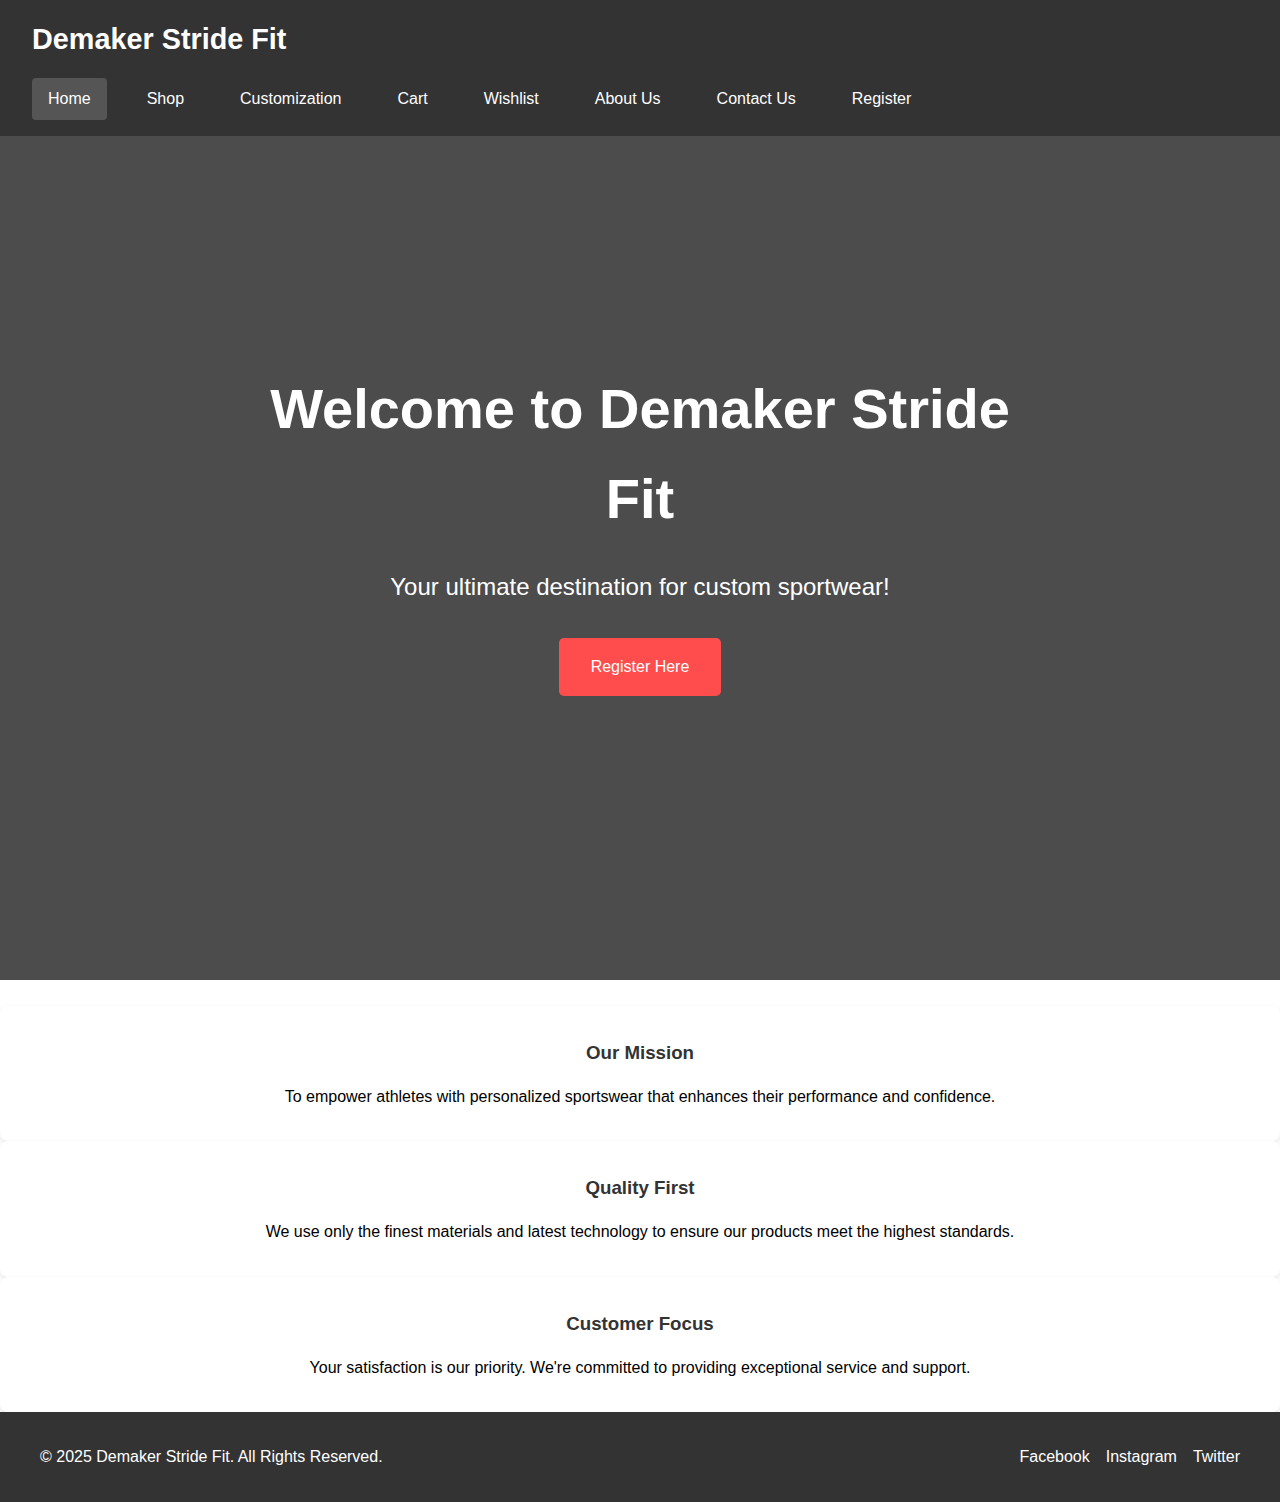
<file: index.html>
<!DOCTYPE html>
<html lang="en">
    <head>
        <meta charset="UTF-8">
        <meta name="viewport" content="width=device-width, initial-scale=1.0">
        <title>Home - Demaker Stride Fit</title>
        <link rel="stylesheet" href="style.css">
    </head>
    <body>
        <header class="navbar">
            <h1>Demaker Stride Fit</h1>
            <nav>
                <a href="index.html" class="active">Home</a>
                <a href="shop.html">Shop</a>
                <a href="customization.html">Customization</a>
                <a href="cart.html">Cart</a>
                <a href="wishlist.html">Wishlist</a>
                <a href="aboutus.html">About Us</a>
                <a href="contactus.html">Contact Us</a>
                <a href="registration.html">Register</a>
            </nav>
        </header>

        <section class="hero">
            <div class="hero-content">
                <h1>Welcome to Demaker Stride Fit</h1>
                <p>Your ultimate destination for custom sportwear!</p>
                <a class="btn" href="registration.html">Register Here </a>
            </div>
        </section><br

        <section class="about-features">
            <div class="feature">
                <h3>Our Mission</h3>
                <p>To empower athletes with personalized sportswear that enhances their performance and confidence.</p>
            </div>
            <div class="feature">
                <h3>Quality First</h3>
                <p>We use only the finest materials and latest technology to ensure our products meet the highest standards.</p>
            </div>
            <div class="feature">
                <h3>Customer Focus</h3>
                <p>Your satisfaction is our priority. We're committed to providing exceptional service and support.</p>
            </div>
        </section>  
        
        <footer>
            <div class="footer-content">
                <p>© 2025 Demaker Stride Fit. All Rights Reserved.</p>
                <div class="social-links">
                    <a href="#">Facebook</a>
                    <a href="#">Instagram</a>
                    <a href="#">Twitter</a>
                </div>
            </div>
        </footer>

        <script src="main.js"></script>
    </body>
</html>
</file>
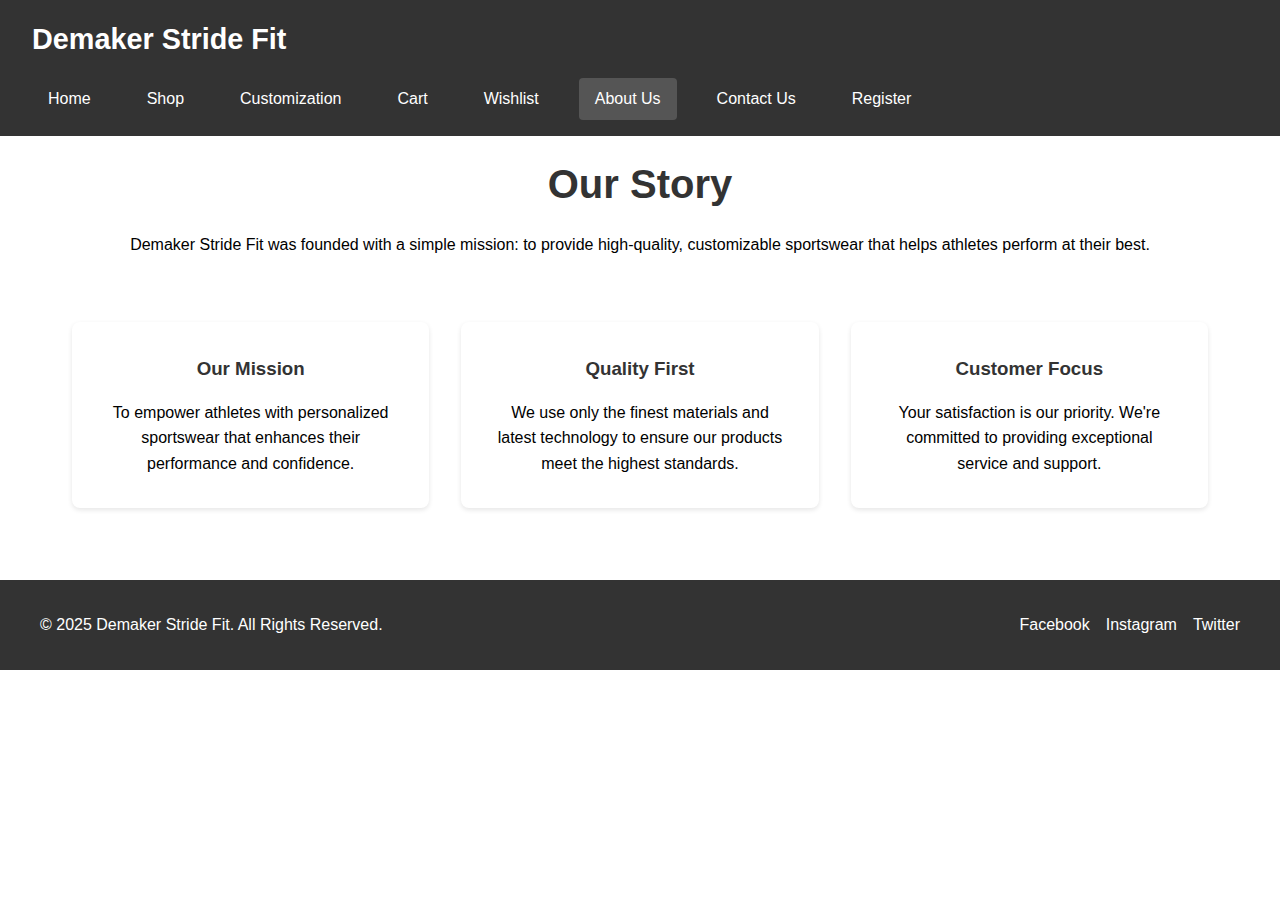
<file: aboutus.html>
<!DOCTYPE html>
<html lang="en">
    <head>
        <meta charset="UTF-8">
        <meta name="viewport" content="width=device-width, initial-scale=1.0">
        <title>About Us - Demaker Stride Fit</title>
        <link rel="stylesheet" href="style.css">
    </head>
    <body>
        <header class="navbar">
            <h1>Demaker Stride Fit</h1>
            <nav>
                <a href="index.html">Home</a>
                <a href="shop.html">Shop</a>
                <a href="customization.html">Customization</a>
                <a href="cart.html">Cart</a>
                <a href="wishlist.html">Wishlist</a>
                <a href="aboutus.html" class="active">About Us</a>
                <a href="contactus.html">Contact Us</a>
                <a href="registration.html">Register</a>
            </nav>
        </header>

        <main class="about-container">
            <section class="about-hero">
                <h2>Our Story</h2>
                <p>Demaker Stride Fit was founded with a simple mission: to provide high-quality, customizable sportswear that helps athletes perform at their best.</p>
            </section>

            <section class="about-features">
                <div class="feature">
                    <h3>Our Mission</h3>
                    <p>To empower athletes with personalized sportswear that enhances their performance and confidence.</p>
                </div>
                <div class="feature">
                    <h3>Quality First</h3>
                    <p>We use only the finest materials and latest technology to ensure our products meet the highest standards.</p>
                </div>
                <div class="feature">
                    <h3>Customer Focus</h3>
                    <p>Your satisfaction is our priority. We're committed to providing exceptional service and support.</p>
                </div>
            </section>
        </main>

        <footer>
            <div class="footer-content">
                <p>© 2025 Demaker Stride Fit. All Rights Reserved.</p>
                <div class="social-links">
                    <a href="#">Facebook</a>
                    <a href="#">Instagram</a>
                    <a href="#">Twitter</a>
                </div>
            </div>
        </footer>
    </body>
</html>
</file>
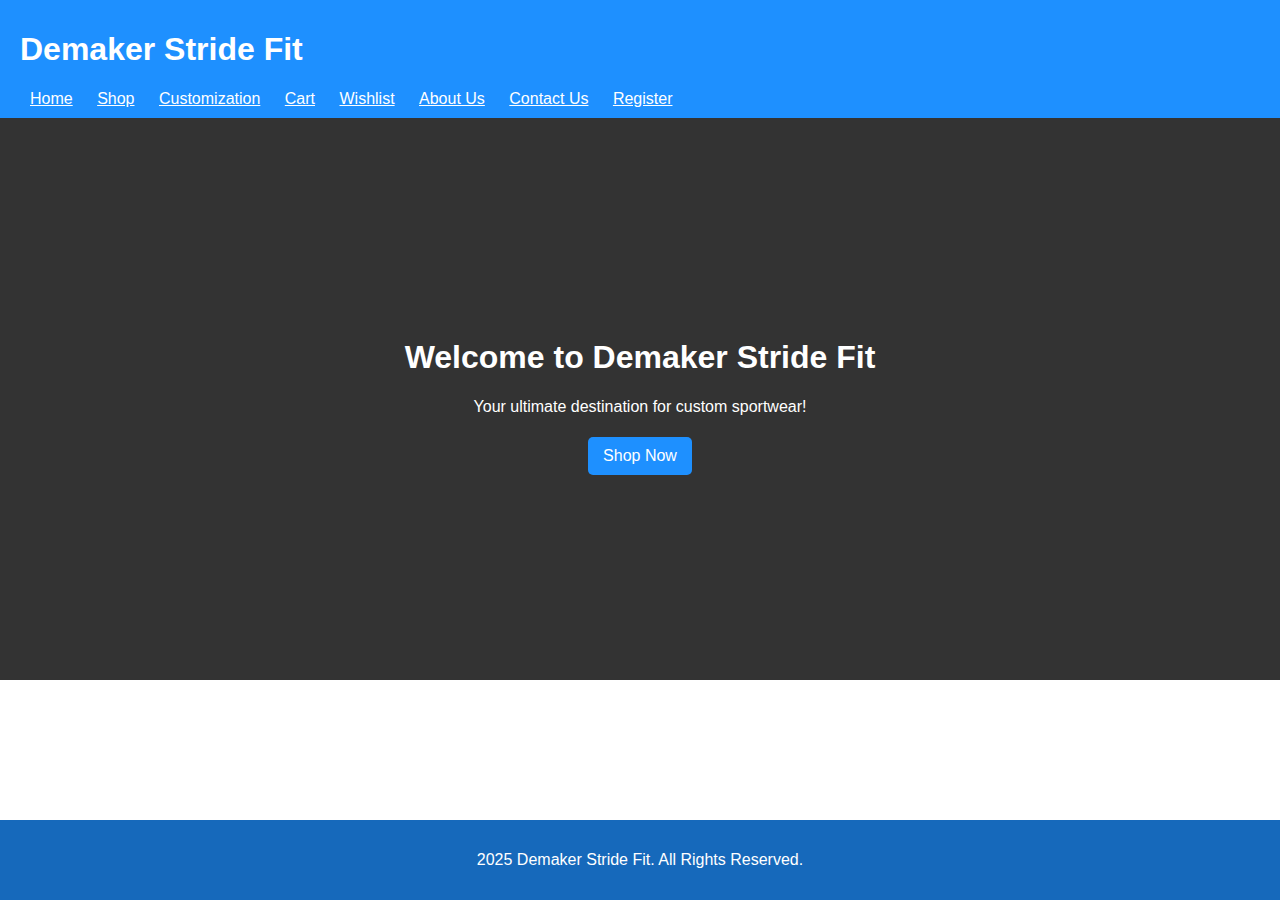
<file: home.html>
<!DOCTYPE html>
<html lang="en">
    <head>
        <meta charset="UTF-8">
        <meta name="viewport"
        content="width=device-width,
        initial-scale=1.0">
        <title>Home - Demaker Stride Fit</title>
        <link rel="stylesheet" href="anytime.css">
    </head>
    <body>
        <header class="navbar">
            <h1>Demaker Stride Fit</h1>
            <nav>
                <a href="index.html">Home</a>
                <a href="shop.html">Shop</a>
                <a href="customization.html">Customization</a>
                <a href="cart.html">Cart</a>
                <a href="wishlist.html">Wishlist</a>
                <a href="aboutus.html">About Us</a>
                <a href="contactus.html">Contact Us</a>
                <a href="registration.html">Register</a>
            </nav>
        </header>
        <section class="hero">
            <h1>Welcome to Demaker Stride Fit</h1>
            <p>Your ultimate destination for custom sportwear!</p>
            <a class="btn" href="shop.html">Shop Now</a>
        </section>
       
        <footer>
            <p> 2025 Demaker Stride Fit. All Rights Reserved.</p>
        </footer>
        </body>
</html>
</file>
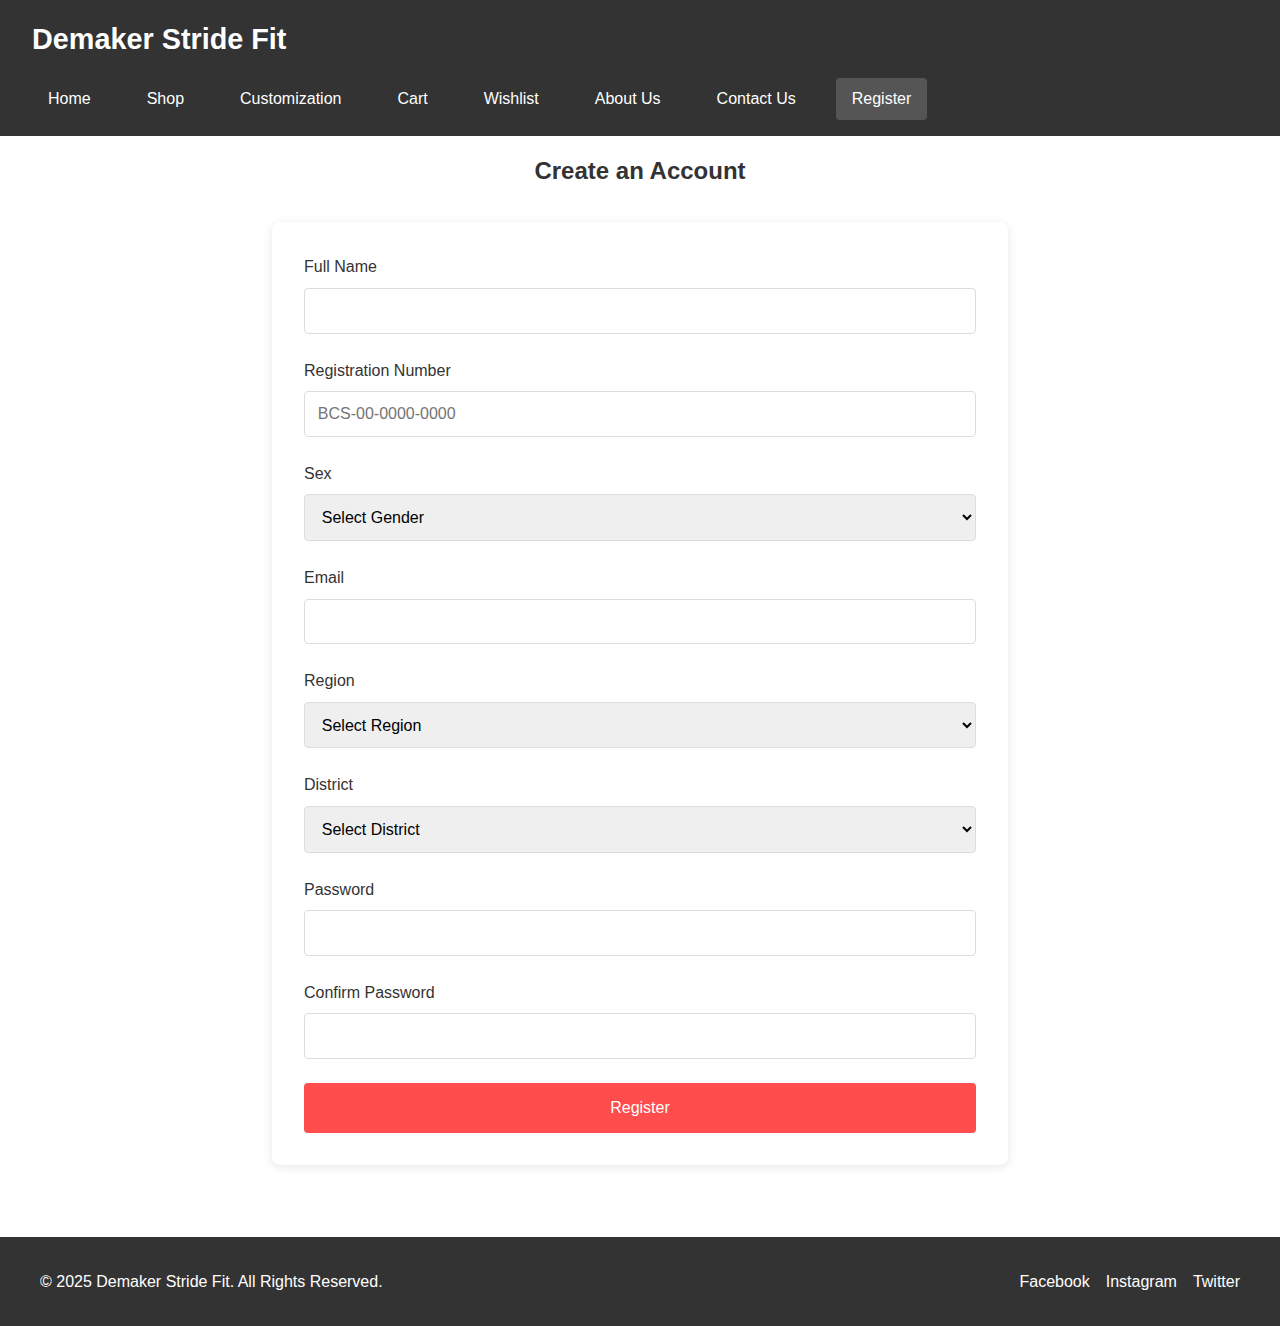
<file: registration.html>
<!DOCTYPE html>
<html lang="en">
    <head>
        <meta charset="UTF-8">
        <meta name="viewport" content="width=device-width, initial-scale=1.0">
        <title>Register - Demaker Stride Fit</title>
        <link rel="stylesheet" href="style.css">
    </head>
    <body>
        <header class="navbar">
            <h1>Demaker Stride Fit</h1>
            <nav>
                <a href="index.html">Home</a>
                <a href="shop.html">Shop</a>
                <a href="customization.html">Customization</a>
                <a href="cart.html">Cart</a>
                <a href="wishlist.html">Wishlist</a>
                <a href="aboutus.html">About Us</a>
                <a href="contactus.html">Contact Us</a>
                <a href="registration.html" class="active">Register</a>
            </nav>
        </header>

        <main class="registration-container">
            <h2>Create an Account</h2>
            <form id="registrationForm" class="registration-form" action="api/register.php" method="POST">
                <div class="form-group">
                    <label for="fullName">Full Name</label>
                    <input type="text" id="fullName" name="fullName" required>
                    <span class="error-message" id="nameError"></span>
                </div>
                <div class="form-group">
                    <label for="regNumber">Registration Number</label>
                    <input type="text" id="regNumber" name="regNumber" placeholder="BCS-00-0000-0000" required>
                    <span class="error-message" id="regError"></span>
                </div>
                <div class="form-group">
                    <label for="sex">Sex</label>
                    <select id="sex" name="sex" required>
                        <option value="">Select Gender</option>
                        <option value="male">Male</option>
                        <option value="female">Female</option>
                        <option value="other">Other</option>
                    </select>
                </div>
                <div class="form-group">
                    <label for="email">Email</label>
                    <input type="email" id="email" name="email" required>
                    <span class="error-message" id="emailError"></span>
                </div>
                <div class="form-group">
                    <label for="region">Region</label>
                    <select id="region" name="region" required>
                        <option value="">Select Region</option>
                    </select>
                </div>
                <div class="form-group">
                    <label for="district">District</label>
                    <select id="district" name="district" required>
                        <option value="">Select District</option>
                    </select>
                </div>
                <div class="form-group">
                    <label for="password">Password</label>
                    <input type="password" id="password" name="password" required>
                    <span class="error-message" id="passwordError"></span>
                </div>
                <div class="form-group">
                    <label for="confirmPassword">Confirm Password</label>
                    <input type="password" id="confirmPassword" name="confirmPassword" required>
                    <span class="error-message" id="confirmPasswordError"></span>
                </div>
                <button type="submit" class="submit-btn">Register</button>
            </form>
        </main>

        <footer>
            <div class="footer-content">
                <p>© 2025 Demaker Stride Fit. All Rights Reserved.</p>
                <div class="social-links">
                    <a href="#">Facebook</a>
                    <a href="#">Instagram</a>
                    <a href="#">Twitter</a>
                </div>
            </div>
        </footer>

        <script src="registration.js"></script>
        <script src="app.js"></script>
        <script src="script.js"></script>


    </body>
</html>
</file>
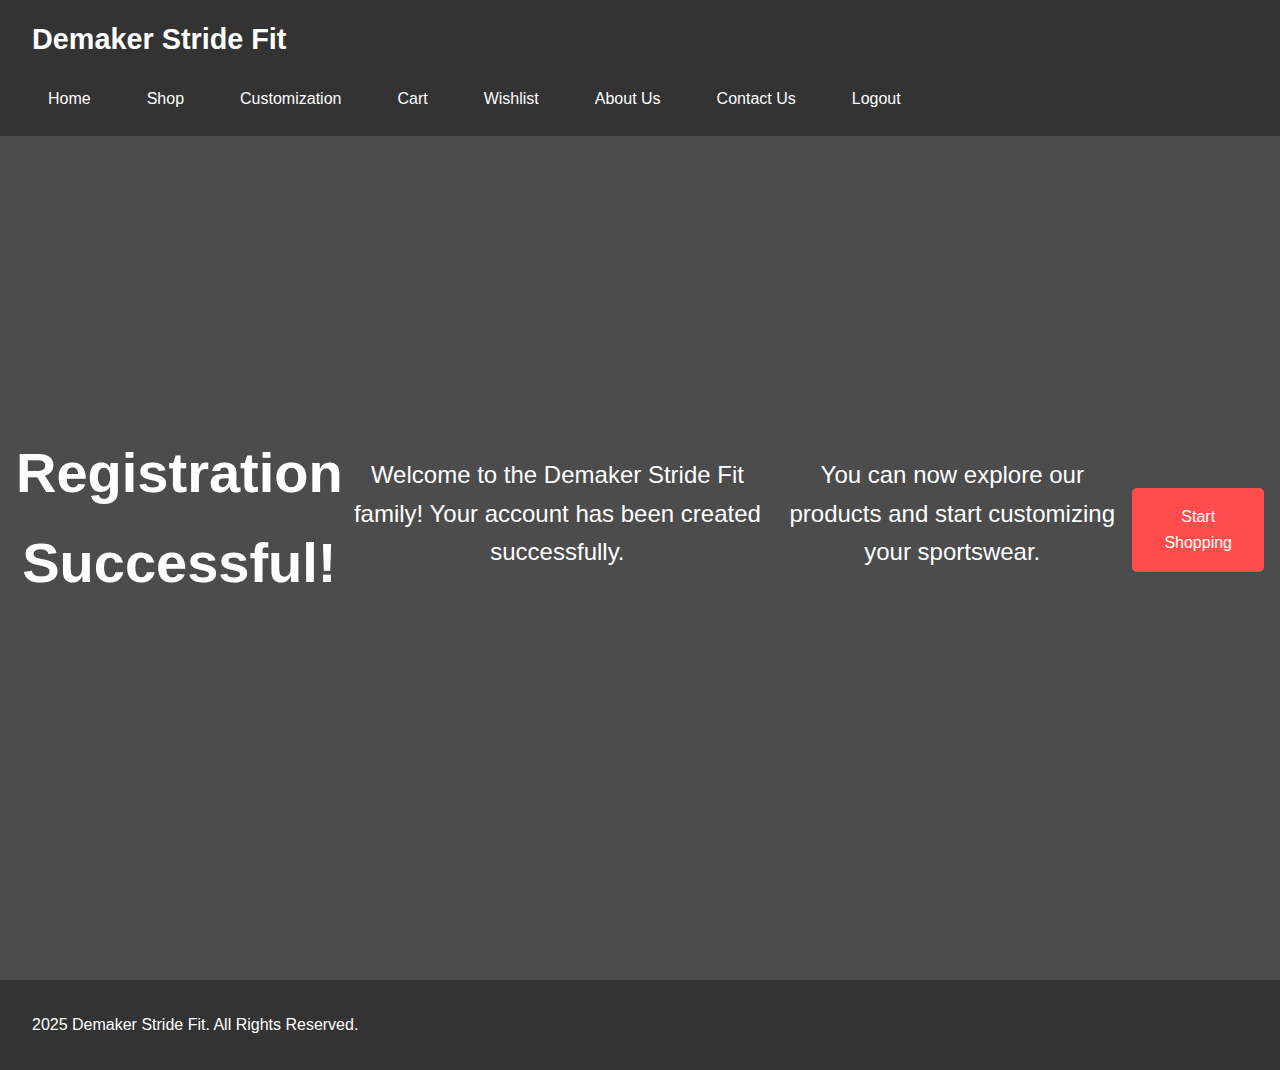
<file: api/home.html>
<!DOCTYPE html>
<html lang="en">
    <head>
        <meta charset="UTF-8">
        <meta name="viewport"
        content="width=device-width,
        initial-scale=1.0">
        <title>Registration Success - Demaker Stride Fit</title>
        <link rel="stylesheet" href="../style.css">
    </head>
    <body>
        <header class="navbar">
            <h1>Demaker Stride Fit</h1>
            <nav>
              <a href="../index.html">Home</a>
              <a href="../shop.html">Shop</a>
              <a href="../customization.html">Customization</a>
              <a href="./.cart.html">Cart</a>
              <a href="../wishlist.html">Wishlist</a>
              <a href="../aboutus.html">About Us</a>
              <a href="../contactus.html">Contact Us</a>
              <a href="../index.html" class="logout-btn">Logout</a>
          </nav>
        </header>
        <section class="hero">
            <h1>Registration Successful!</h1><br>
            <p>Welcome to the Demaker Stride Fit family! Your account has been created successfully.</p><br>
            <p>You can now explore our products and start customizing your sportswear.</p>
            <div class="button-group">
                <a class="btn" href="shop.html">Start Shopping</a><br>
      
            </div>
        </section>
       
        <footer>
            <p> 2025 Demaker Stride Fit. All Rights Reserved.</p>
        </footer>
        </body>
</html>
</file>
<file: style.css>
* {
    margin: 0;
    padding: 0;
    box-sizing: border-box;
}

body {
    font-family: Arial, sans-serif;
    line-height: 1.6;
}

/* Navbar Styles */
.navbar {
    background-color: #333;
    color: white;
    padding: 1rem 2rem;
    position: fixed;
    width: 100%;
    top: 0;
    z-index: 100;
}

.navbar h1 {
    margin-bottom: 1rem;
    font-size: 1.8rem;
}

.navbar nav {
    display: flex;
    gap: 1.5rem;
    flex-wrap: wrap;
}

.navbar a {
    color: white;
    text-decoration: none;
    padding: 0.5rem 1rem;
    border-radius: 4px;
    transition: background-color 0.3s;
}

.navbar a:hover,
.navbar a.active {
    background-color: #555;
}

/* Hero Section */
.hero {
    height: 100vh;
    background: linear-gradient(rgba(0,0,0,0.7), rgba(0,0,0,0.7)),
                url('https://images.unsplash.com/photo-1556906781-9a412961c28c?ixlib=rb-4.0.3') center/cover;
    display: flex;
    align-items: center;
    justify-content: center;
    text-align: center;
    color: white;
    padding: 0 1rem;
    margin-top: 80px;
}

.hero-content {
    max-width: 800px;
}

.hero h1 {
    font-size: 3.5rem;
    margin-bottom: 1.5rem;
}

.hero p {
    font-size: 1.5rem;
    margin-bottom: 2rem;
}

.btn {
    display: inline-block;
    background-color: #ff4d4d;
    color: white;
    padding: 1rem 2rem;
    text-decoration: none;
    border-radius: 5px;
    transition: background-color 0.3s;
}

.btn:hover {
    background-color: #ff3333;
}

/* Shop Page Styles */
.shop-container {
    margin-top: 100px;
    padding: 2rem;
}

/* Slider Styles */
.slider-section {
    margin-bottom: 4rem;
}

.slider {
    position: relative;
    width: 100%;
    height: 400px;
    overflow: hidden;
    border-radius: 10px;
}

.slides {
    display: flex;
    width: 300%;
    height: 100%;
    transition: transform 0.5s ease-in-out;
}

.slide {
    position: relative;
    width: 33.33%;
    height: 100%;
}

.slide img {
    width: 100%;
    height: 100%;
    object-fit: cover;
}

.slide-content {
    position: absolute;
    bottom: 0;
    left: 0;
    right: 0;
    padding: 2rem;
    background: linear-gradient(transparent, rgba(0,0,0,0.8));
    color: white;
}

.slider-btn {
    position: absolute;
    top: 50%;
    transform: translateY(-50%);
    background: rgba(0,0,0,0.5);
    color: white;
    padding: 1rem;
    border: none;
    cursor: pointer;
    font-size: 1.5rem;
    transition: background-color 0.3s;
}

.slider-btn:hover {
    background: rgba(0,0,0,0.8);
}

.prev {
    left: 1rem;
}

.next {
    right: 1rem;
}

/* Products Section */
.products-section {
    padding: 2rem 0;
}

.products-section h2 {
    text-align: center;
    margin-bottom: 2rem;
    font-size: 2rem;
    color: #333;
}

.products-grid {
    display: grid;
    grid-template-columns: repeat(auto-fit, minmax(250px, 1fr));
    gap: 2rem;
    padding: 1rem;
}

.product-card {
    background: white;
    border-radius: 8px;
    overflow: hidden;
    box-shadow: 0 2px 5px rgba(0,0,0,0.1);
    transition: transform 0.3s ease;
}

.product-card:hover {
    transform: translateY(-5px);
}

.product-card img {
    width: 100%;
    height: 200px;
    object-fit: cover;
}

.product-card h3 {
    padding: 1rem;
    font-size: 1.2rem;
    color: #333;
}

.product-card .price {
    padding: 0 1rem;
    color: #ff4d4d;
    font-weight: bold;
    font-size: 1.1rem;
}

.add-to-cart {
    width: 100%;
    padding: 1rem;
    background: #ff4d4d;
    color: white;
    border: none;
    cursor: pointer;
    transition: background-color 0.3s;
    margin-top: 1rem;
}

.add-to-cart:hover {
    background: #ff3333;
}

/* Footer Styles */
footer {
    background-color: #333;
    color: white;
    padding: 2rem;
}

.footer-content {
    max-width: 1200px;
    margin: 0 auto;
    display: flex;
    justify-content: space-between;
    align-items: center;
    flex-wrap: wrap;
    gap: 1rem;
}

.social-links {
    display: flex;
    gap: 1rem;
}

.social-links a {
    color: white;
    text-decoration: none;
    transition: color 0.3s;
}

.social-links a:hover {
    color: #ff4d4d;
}

/* Responsive Design */
@media (max-width: 768px) {
    .navbar {
        text-align: center;
        padding: 1rem;
    }

    .navbar nav {
        justify-content: center;
        gap: 0.5rem;
    }

    .navbar a {
        padding: 0.3rem 0.7rem;
        font-size: 0.9rem;
    }

    .slider {
        height: 300px;
    }

    .slider-btn {
        padding: 0.5rem;
        font-size: 1rem;
    }

    .products-grid {
        grid-template-columns: repeat(auto-fit, minmax(200px, 1fr));
        gap: 1rem;
    }

    .footer-content {
        flex-direction: column;
        text-align: center;
    }

    .social-links {
        justify-content: center;
    }
}

* {
    margin: 0;
    padding: 0;
    box-sizing: border-box;
}

body {
    font-family: Arial, sans-serif;
    line-height: 1.6;
}

/* Navbar Styles */
.navbar {
    background-color: #333;
    color: white;
    padding: 1rem 2rem;
    position: fixed;
    width: 100%;
    top: 0;
    z-index: 100;
}

.navbar h1 {
    margin-bottom: 1rem;
    font-size: 1.8rem;
}

.navbar nav {
    display: flex;
    gap: 1.5rem;
    flex-wrap: wrap;
}

.navbar a {
    color: white;
    text-decoration: none;
    padding: 0.5rem 1rem;
    border-radius: 4px;
    transition: background-color 0.3s;
}

.navbar a:hover,
.navbar a.active {
    background-color: #555;
}

/* Hero Section */
.hero {
    height: 100vh;
    background: linear-gradient(rgba(0,0,0,0.7), rgba(0,0,0,0.7)),
                url('https://images.unsplash.com/photo-1556906781-9a412961c28c?ixlib=rb-4.0.3') center/cover;
    display: flex;
    align-items: center;
    justify-content: center;
    text-align: center;
    color: white;
    padding: 0 1rem;
    margin-top: 80px;
}

.hero-content {
    max-width: 800px;
}

.hero h1 {
    font-size: 3.5rem;
    margin-bottom: 1.5rem;
}

.hero p {
    font-size: 1.5rem;
    margin-bottom: 2rem;
}

.btn {
    display: inline-block;
    background-color: #ff4d4d;
    color: white;
    padding: 1rem 2rem;
    text-decoration: none;
    border-radius: 5px;
    transition: background-color 0.3s;
}

.btn:hover {
    background-color: #ff3333;
}

/* Shop Page Styles */
.shop-container {
    margin-top: 100px;
    padding: 2rem;
}

/* Slider Styles */
.slider-section {
    margin-bottom: 4rem;
}

.slider {
    position: relative;
    width: 100%;
    height: 400px;
    overflow: hidden;
    border-radius: 10px;
}

.slides {
    display: flex;
    width: 300%;
    height: 100%;
    transition: transform 0.5s ease-in-out;
}

.slide {
    position: relative;
    width: 33.33%;
    height: 100%;
}

.slide img {
    width: 100%;
    height: 100%;
    object-fit: cover;
}

.slide-content {
    position: absolute;
    bottom: 0;
    left: 0;
    right: 0;
    padding: 2rem;
    background: linear-gradient(transparent, rgba(0,0,0,0.8));
    color: white;
}

.slider-btn {
    position: absolute;
    top: 50%;
    transform: translateY(-50%);
    background: rgba(0,0,0,0.5);
    color: white;
    padding: 1rem;
    border: none;
    cursor: pointer;
    font-size: 1.5rem;
    transition: background-color 0.3s;
}

.slider-btn:hover {
    background: rgba(0,0,0,0.8);
}

.prev {
    left: 1rem;
}

.next {
    right: 1rem;
}

/* Products Section */
.products-section {
    padding: 2rem 0;
}

.products-section h2 {
    text-align: center;
    margin-bottom: 2rem;
    font-size: 2rem;
    color: #333;
}

.products-grid {
    display: grid;
    grid-template-columns: repeat(auto-fit, minmax(250px, 1fr));
    gap: 2rem;
    padding: 1rem;
}

.product-card {
    background: white;
    border-radius: 8px;
    overflow: hidden;
    box-shadow: 0 2px 5px rgba(0,0,0,0.1);
    transition: transform 0.3s ease;
}

.product-card:hover {
    transform: translateY(-5px);
}

.product-card img {
    width: 100%;
    height: 200px;
    object-fit: cover;
}

.product-card h3 {
    padding: 1rem;
    font-size: 1.2rem;
    color: #333;
}

.product-card .price {
    padding: 0 1rem;
    color: #ff4d4d;
    font-weight: bold;
    font-size: 1.1rem;
}

.add-to-cart {
    width: 100%;
    padding: 1rem;
    background: #ff4d4d;
    color: white;
    border: none;
    cursor: pointer;
    transition: background-color 0.3s;
    margin-top: 1rem;
}

.add-to-cart:hover {
    background: #ff3333;
}

/* Footer Styles */
footer {
    background-color: #333;
    color: white;
    padding: 2rem;
}

.footer-content {
    max-width: 1200px;
    margin: 0 auto;
    display: flex;
    justify-content: space-between;
    align-items: center;
    flex-wrap: wrap;
    gap: 1rem;
}

.social-links {
    display: flex;
    gap: 1rem;
}

.social-links a {
    color: white;
    text-decoration: none;
    transition: color 0.3s;
}

.social-links a:hover {
    color: #ff4d4d;
}

/* Registration Form Styles */
.registration-container {
    max-width: 800px;
    margin: 120px auto 40px;
    padding: 2rem;
}

.registration-container h2 {
    text-align: center;
    margin-bottom: 2rem;
    color: #333;
}

.registration-form {
    background: white;
    padding: 2rem;
    border-radius: 8px;
    box-shadow: 0 2px 10px rgba(0,0,0,0.1);
}

.form-group {
    margin-bottom: 1.5rem;
}

.form-group label {
    display: block;
    margin-bottom: 0.5rem;
    color: #333;
    font-weight: 500;
}

.form-group input,
.form-group select {
    width: 100%;
    padding: 0.8rem;
    border: 1px solid #ddd;
    border-radius: 4px;
    font-size: 1rem;
}

.error-message {
    color: #ff4d4d;
    font-size: 0.875rem;
    margin-top: 0.25rem;
    display: block;
}

.submit-btn {
    width: 100%;
    padding: 1rem;
    background: #ff4d4d;
    color: white;
    border: none;
    border-radius: 4px;
    font-size: 1rem;
    cursor: pointer;
    transition: background-color 0.3s;
}

.submit-btn:hover {
    background: #ff3333;
}

/* Customization Page Styles */
.customization-container {
    max-width: 1200px;
    margin: 120px auto 40px;
    padding: 2rem;
}

.customization-grid {
    display: grid;
    grid-template-columns: 1fr 2fr;
    gap: 2rem;
    margin-top: 2rem;
}

.customization-options {
    background: white;
    padding: 2rem;
    border-radius: 8px;
    box-shadow: 0 2px 5px rgba(0,0,0,0.1);
}

.option-group {
    margin-bottom: 1.5rem;
}

.preview-area {
    background: white;
    padding: 2rem;
    border-radius: 8px;
    box-shadow: 0 2px 5px rgba(0,0,0,0.1);
}

.preview-canvas {
    width: 100%;
    height: 400px;
    background: #f5f5f5;
    display: flex;
    align-items: center;
    justify-content: center;
    border: 1px dashed #ddd;
}

/* Cart Page Styles */
.cart-container {
    max-width: 1200px;
    margin: 120px auto 40px;
    padding: 2rem;
}

.cart-content {
    display: grid;
    grid-template-columns: 2fr 1fr;
    gap: 2rem;
}

.cart-items {
    background: white;
    padding: 2rem;
    border-radius: 8px;
    box-shadow: 0 2px 5px rgba(0,0,0,0.1);
}

.cart-summary {
    background: white;
    padding: 2rem;
    border-radius: 8px;
    box-shadow: 0 2px 5px rgba(0,0,0,0.1);
    height: fit-content;
}

.summary-item {
    display: flex;
    justify-content: space-between;
    margin-bottom: 1rem;
    padding-bottom: 0.5rem;
    border-bottom: 1px solid #eee;
}

.summary-item.total {
    font-weight: bold;
    font-size: 1.2rem;
    border-top: 2px solid #ddd;
    padding-top: 1rem;
}

.checkout-btn {
    width: 100%;
    padding: 1rem;
    background: #ff4d4d;
    color: white;
    border: none;
    border-radius: 4px;
    cursor: pointer;
    transition: background-color 0.3s;
}

.checkout-btn:hover {
    background: #ff3333;
}

/* Wishlist Page Styles */
.wishlist-container {
    max-width: 1200px;
    margin: 120px auto 40px;
    padding: 2rem;
}

.wishlist-grid {
    display: grid;
    grid-template-columns: repeat(auto-fill, minmax(250px, 1fr));
    gap: 2rem;
    margin-top: 2rem;
}

/* About Us Page Styles */
.about-container {
    max-width: 1200px;
    margin: 120px auto 40px;
    padding: 2rem;
}

.about-hero {
    text-align: center;
    margin-bottom: 4rem;
}

.about-hero h2 {
    font-size: 2.5rem;
    margin-bottom: 1rem;
    color: #333;
}

.about-features {
    display: grid;
    grid-template-columns: repeat(auto-fit, minmax(300px, 1fr));
    gap: 2rem;
}

.feature {
    background: white;
    padding: 2rem;
    border-radius: 8px;
    box-shadow: 0 2px 5px rgba(0,0,0,0.1);
    text-align: center;
}

.feature h3 {
    color: #333;
    margin-bottom: 1rem;
}

/* Contact Us Page Styles */
.contact-container {
    max-width: 1200px;
    margin: 120px auto 40px;
    padding: 2rem;
}

.contact-content {
    display: grid;
    grid-template-columns: 1fr 2fr;
    gap: 2rem;
    margin-top: 2rem;
}

.contact-info {
    background: white;
    padding: 2rem;
    border-radius: 8px;
    box-shadow: 0 2px 5px rgba(0,0,0,0.1);
}

.contact-details {
    margin-top: 2rem;
}

.contact-form {
    background: white;
    padding: 2rem;
    border-radius: 8px;
    box-shadow: 0 2px 5px rgba(0,0,0,0.1);
}

.contact-form textarea {
    width: 100%;
    padding: 0.8rem;
    border: 1px solid #ddd;
    border-radius: 4px;
    height: 150px;
    resize: vertical;
}

/* Responsive Design */
@media (max-width: 768px) {
    .navbar {
        text-align: center;
        padding: 1rem;
    }

    .navbar nav {
        justify-content: center;
        gap: 0.5rem;
    }

    .navbar a {
        padding: 0.3rem 0.7rem;
        font-size: 0.9rem;
    }

    .slider {
        height: 300px;
    }

    .slider-btn {
        padding: 0.5rem;
        font-size: 1rem;
    }

    .products-grid {
        grid-template-columns: repeat(auto-fit, minmax(200px, 1fr));
        gap: 1rem;
    }

    .footer-content {
        flex-direction: column;
        text-align: center;
    }

    .social-links {
        justify-content: center;
    }

    .customization-grid,
    .cart-content,
    .contact-content {
        grid-template-columns: 1fr;
    }

    .registration-container,
    .customization-container,
    .cart-container,
    .wishlist-container,
    .about-container,
    .contact-container {
        padding: 1rem;
    }

    .about-features {
        grid-template-columns: 1fr;
    }
}
</file>
<file: anytime.css>
html body {
    font-family: Arial, sans-serif;
    height: 100%;
    flex-direction: column;
    margin: o;
    padding: 0;
}
header {
    background-color: #1e90ff;
    color: white;
    padding: 10px 20px;
    display: fex;
    justify-content: space-between;
    align-items: center;
}
nav a {
    color:white;
    text-align: none;
    margin: 0 10px;
}
nav a:hover {
    text-decoration: underline;
}
.hero {
    background: #333;
    color: white;
    text-align: center;
    padding: 200px 20px;
}
.container {
    padding: 20px;
}
    .carousel {
        display: flex;
        overflow: hidden;
        width: 100%;
    }
    .slider {
        width: 100;
        height: 300px;
        overflow: hidden;
        position: relative;
        margin-bottom: 20px;
    }
    .slides {
        display: flex;
        width: 300%;
        transition: transform 1s ease-in-out;
        animation: slideAnimation 5s infinite;
    }
    .slides img {
        width: 100%;
    }
    @keyframes slideAnimation {
        0% {transform: translateX(0);}
        33% {transform: translateX(-100%);}
        66% {transform: translateX(-200%);}
        100% {transform: translateX(0);}
    }
   /* Registration Form Container */
.registration-container {
    max-width: 900px;
    margin: 50px auto;
    background: #fff;
    padding: 30px;
    border-radius: 10px;
    box-shadow: 0px 4px 8px rgba(0, 0, 0, 0.1);
}

/* Align Form Fields Horizontally */
#registrationForm {
    display: flex;
    flex-wrap: wrap;
    gap: 15px;
}

/* Labels and Inputs in a Row */
.form-group {
    display: flex;
    align-items: center;
    width: 48%; /* Two columns */
    margin-bottom: 10px;
}

.form-group label {
    flex: 1;
    font-weight: bold;
    text-align: right;    /* Registration Form Container */
    .registration-container {
        max-width: 900px;
        margin: 50px auto;
        background: #fff;
        padding: 30px;
        border-radius: 10px;
        box-shadow: 0px 4px 8px rgba(0, 0, 0, 0.1);
    }
    
    /* Align Form Fields Horizontally */
    #registrationForm {
        display: flex;
        flex-wrap: wrap;
        gap: 15px;
    }
    
    /* Labels and Inputs in a Row */
    .form-group {
        display: flex;
        align-items: center;
        width: 48%; /* Two columns */
        margin-bottom: 10px;
    }
    
    .form-group label {
        flex: 1;
        font-weight: bold;
        text-align: right;
        padding-right: 10px;
    }
    
    .form-group input,
    .form-group select {
        flex: 2;
        padding: 8px;
        border: 1px solid #ccc;
        border-radius: 5px;
    }
    
    /* Full-width Fields (For Password & Confirmation) */
    .full-width {
        width: 100%;
    }
    
    /* Submit Button */
    .submit-btn {
        width: 100%;
        padding: 12px;
        background-color: #28a745;
        color: white;
        font-size: 16px;
        font-weight: bold;
        border: none;
        border-radius: 5px;
        cursor: pointer;
        transition: 0.3s;
    }
    
    .submit-btn:hover {
        background-color: #218838;
    }
    
    /* Responsive Design for Mobile */
    @media (max-width: 768px) {
        .form-group {
            width: 100%; /* Switch to single column */
            flex-direction: column;
            align-items: flex-start;
        }
    
        .form-group label {
            text-align: left;
            padding-right: 0;
            margin-bottom: 5px;
        }
    }
    padding-right: 10px;
}

.form-group input,
.form-group select {
    flex: 2;
    padding: 8px;
    border: 1px solid #ccc;
    border-radius: 5px;
}

/* Full-width Fields (For Password & Confirmation) */
.full-width {
    width: 100%;
}

/* Submit Button */
.submit-btn {
    width: 100%;
    padding: 12px;
    background-color: #28a745;
    color: white;
    font-size: 16px;
    font-weight: bold;
    border: none;
    border-radius: 5px;
    cursor: pointer;
    transition: 0.3s;
}

.submit-btn:hover {
    background-color: #218838;
}

/* Responsive Design for Mobile */
@media (max-width: 768px) {
    .form-group {
        width: 100%; /* Switch to single column */
        flex-direction: column;
        align-items: flex-start;
    }

    .form-group label {
        text-align: left;
        padding-right: 0;
        margin-bottom: 5px;
    }
}
body {
    display: flex;
    flex-direction: column;
    min-height: 100vh;
    margin: 0;
}
main {
    flex-grow: 1;
}
    footer {
    background-color: #1669bb;
    color: white;
    text-align: center;
    padding: 15px 0;
    margin-top: 20px;
    width: 100%;
    position: fixed; bottom: 0;
    bottom: 0;
    left: o;
}
.btn {
    display: inline-block;
    background-color: #1e90ff;
    color: white;
    padding: 10px 15px;
    text-decoration: none;
    border-radius: 5px;
    margin: 5px 0;
} .btn:hover {
    background-color: #1e90ff;
}
</file>
